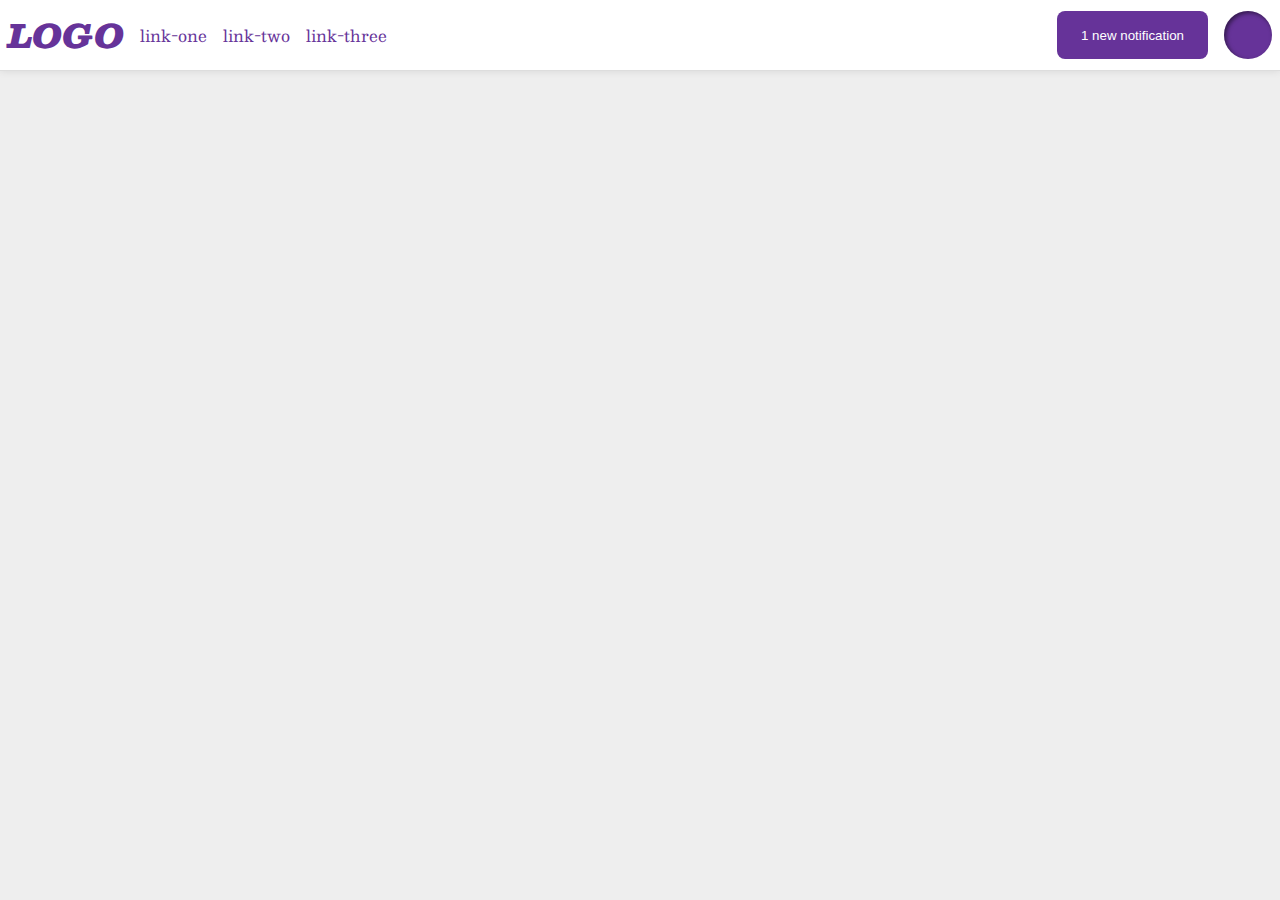
<file: flex/03-flex-header-2/index.html>
<!DOCTYPE html>
<html lang="en">
  <head>
    <meta charset="UTF-8">
    <meta http-equiv="X-UA-Compatible" content="IE=edge">
    <meta name="viewport" content="width=device-width, initial-scale=1.0">
    <title>Flex Header 2</title>
    <link rel="stylesheet" href="style.css">
  </head>
  <body>
    <div class="header">
      <div class="container">
      <div class="logo">
        LOGO
      </div>
      <ul class="links">
        <li><a href="google.com">link-one</a></li>
        <li><a href="google.com">link-two</a></li>
        <li><a href="google.com">link-three</a></li>
      </ul>
    </div>
      <div class="second-container">
      <button class="notifications">
        1 new notification
      </button>
      <div class="profile-image"></div>
    </div>
  </div>
  </body>
</html>
</file>
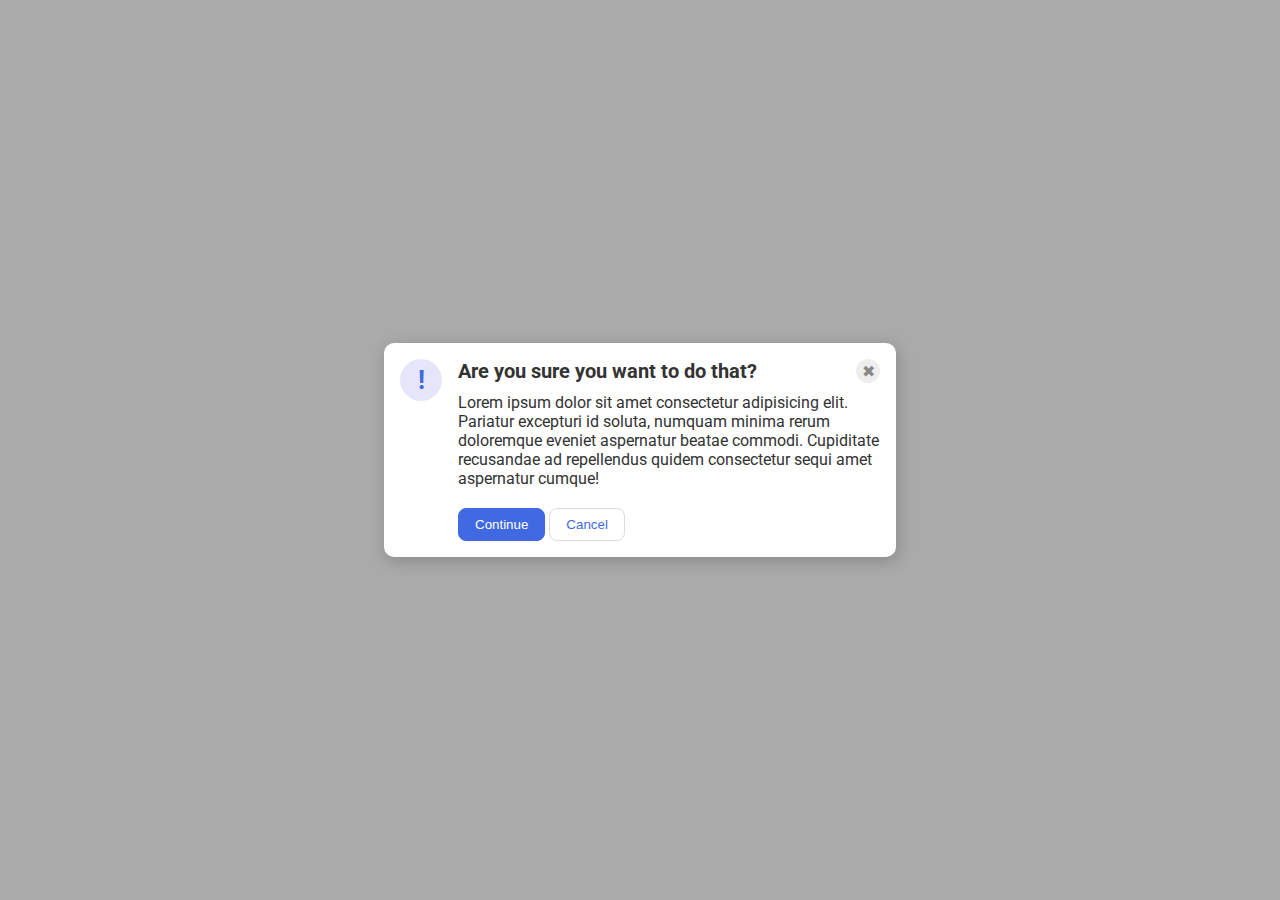
<file: flex/05-flex-modal/index.html>
<!DOCTYPE html>
<html lang="en">

<head>
  <meta charset="UTF-8">
  <meta http-equiv="X-UA-Compatible" content="IE=edge">
  <meta name="viewport" content="width=device-width, initial-scale=1.0">
  <link rel="stylesheet" href="style.css">
  <title>Modal</title>
</head>
<body>
  <div class="modal">
      <div class="icon">!</div>
      <div class="container">
      <div class="header">Are you sure you want to do that?
      <div class="close-button">✖</div>
    </div>
      <div class="text">Lorem ipsum dolor sit amet consectetur adipisicing elit. Pariatur excepturi id soluta, numquam
        minima rerum doloremque eveniet aspernatur beatae commodi. Cupiditate recusandae ad repellendus quidem
        consectetur sequi amet aspernatur cumque!</div>
      <button class="continue">Continue</button>
      <button class="cancel">Cancel</button>
    </div>
  </div>
</body>
</html>
</file>
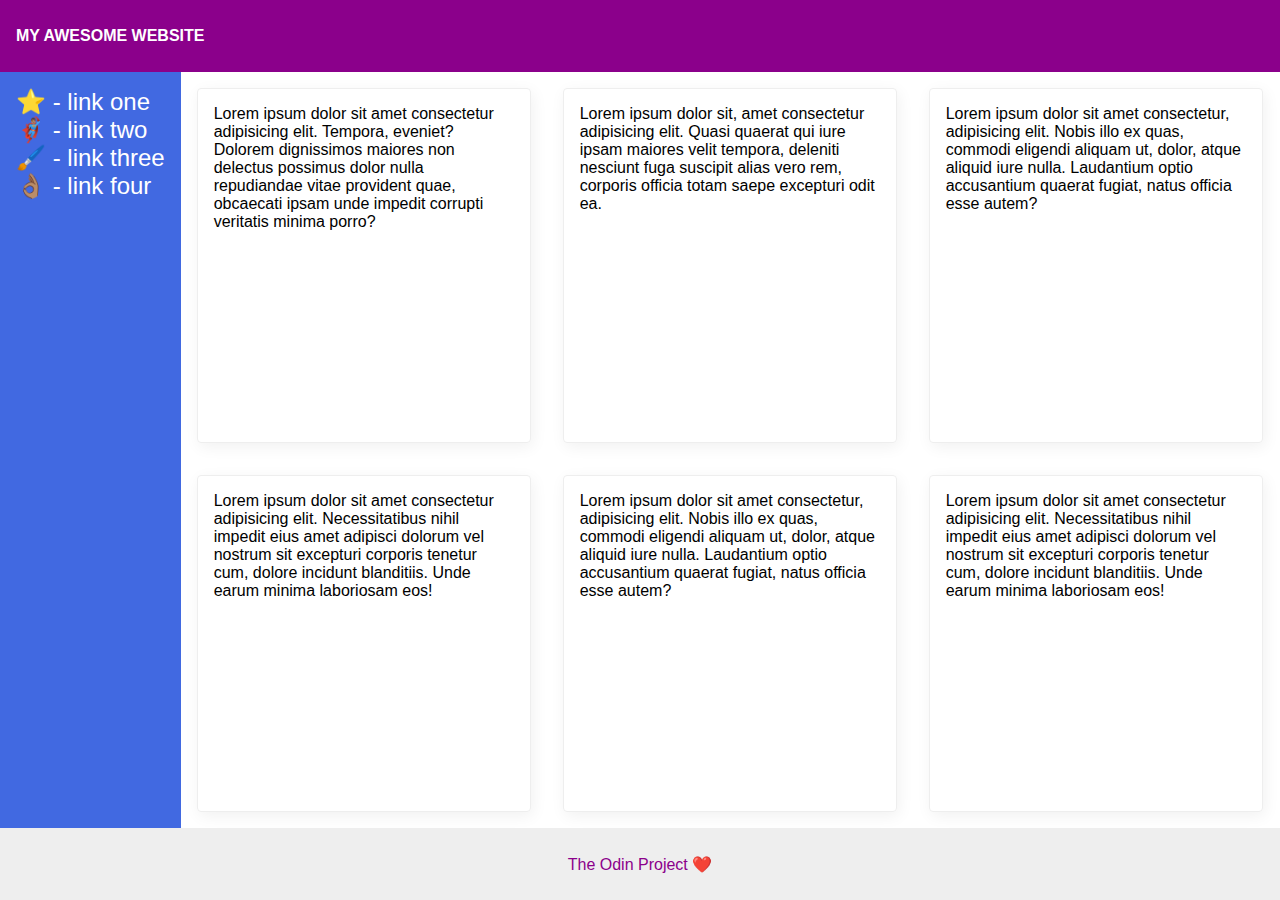
<file: flex/07-flex-layout-2/index.html>
<!DOCTYPE html>
<html lang="en">

<head>
  <meta charset="UTF-8">
  <meta http-equiv="X-UA-Compatible" content="IE=edge">
  <meta name="viewport" content="width=device-width, initial-scale=1.0">
  <title>The Holy Grail</title>
  <link rel="stylesheet" href="style.css">
</head>

<body>
  <div class="header">
    MY AWESOME WEBSITE
  </div>
  <div class="container">
    <div class="sidebar">
      <ul>
        <li><a href="#">⭐ - link one</a></li>
        <li><a href="#">🦸🏽‍♂️ - link two</a></li>
        <li><a href="#">🖌️ - link three</a></li>
        <li><a href="#">👌🏽 - link four</a></li>
      </ul>
    </div>
    <div class="cardContainer">
      <div class="card">Lorem ipsum dolor sit amet consectetur adipisicing elit. Tempora, eveniet? Dolorem dignissimos
        maiores non delectus possimus dolor nulla repudiandae vitae provident quae, obcaecati ipsam unde impedit
        corrupti veritatis minima porro?</div>
      <div class="card">Lorem ipsum dolor sit, amet consectetur adipisicing elit. Quasi quaerat qui iure ipsam maiores
        velit tempora, deleniti nesciunt fuga suscipit alias vero rem, corporis officia totam saepe excepturi odit ea.
      </div>
      <div class="card">Lorem ipsum dolor sit amet consectetur, adipisicing elit. Nobis illo ex quas, commodi eligendi
        aliquam ut, dolor, atque aliquid iure nulla. Laudantium optio accusantium quaerat fugiat, natus officia esse
        autem?</div>
      <div class="card">Lorem ipsum dolor sit amet consectetur adipisicing elit. Necessitatibus nihil impedit eius amet
        adipisci dolorum vel nostrum sit excepturi corporis tenetur cum, dolore incidunt blanditiis. Unde earum minima
        laboriosam eos!</div>
      <div class="card">Lorem ipsum dolor sit amet consectetur, adipisicing elit. Nobis illo ex quas, commodi eligendi
        aliquam ut, dolor, atque aliquid iure nulla. Laudantium optio accusantium quaerat fugiat, natus officia esse
        autem?</div>
      <div class="card">Lorem ipsum dolor sit amet consectetur adipisicing elit. Necessitatibus nihil impedit eius amet
        adipisci dolorum vel nostrum sit excepturi corporis tenetur cum, dolore incidunt blanditiis. Unde earum minima
        laboriosam eos!</div>
    </div>
  </div>
  <div class="footer">
    The Odin Project ❤️
  </div>
</body>

</html>
</file>
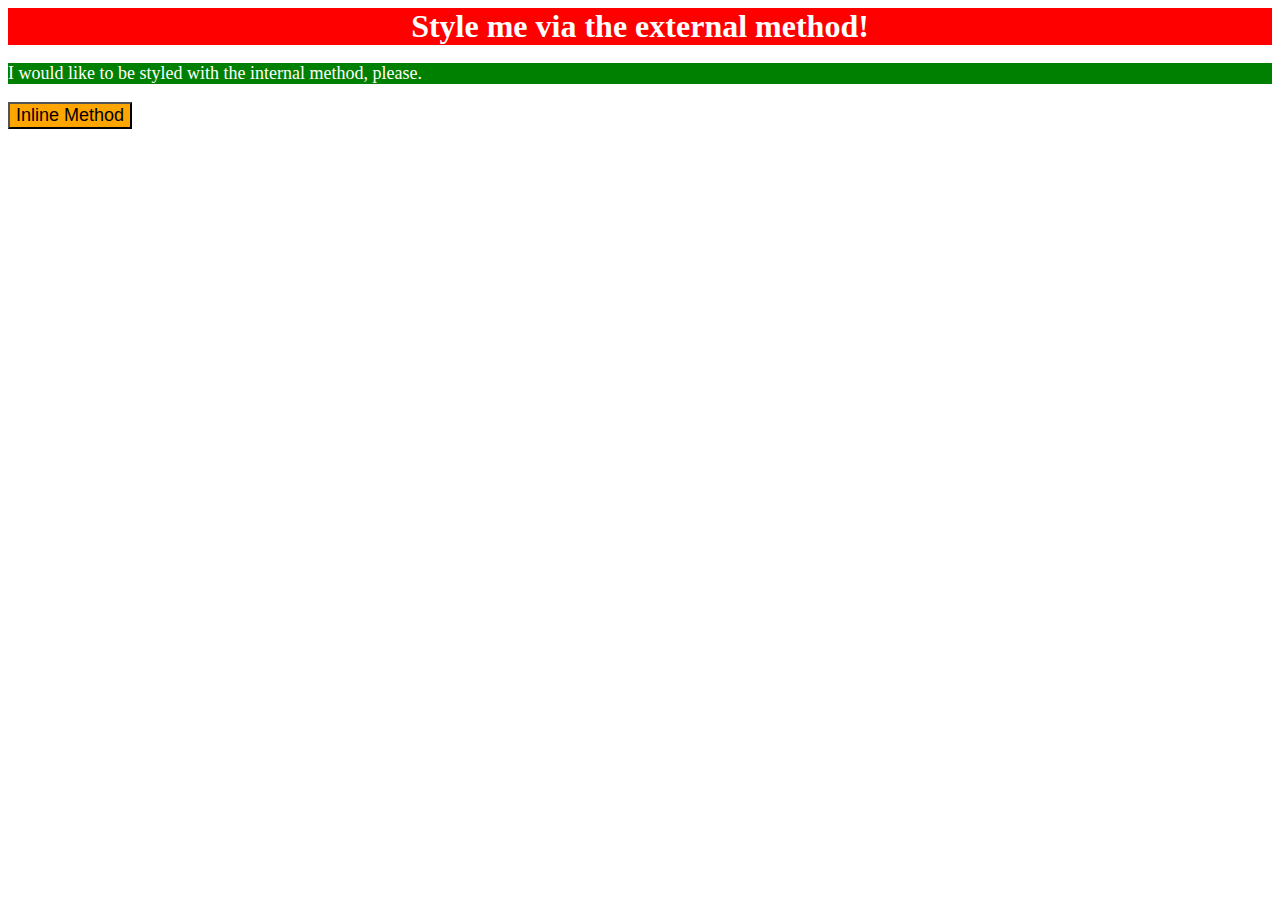
<file: foundations/01-css-methods/index.html>
<!DOCTYPE html>
<html lang="en">
  <head>
    <meta charset="UTF-8">
    <meta http-equiv="X-UA-Compatible" content="IE=edge">
    <meta name="viewport" content="width=device-width, initial-scale=1.0">
    <link rel="stylesheet" href="style.css">

    <style>
      p {
        background-color: green;
        color: white;
        font-size: 18px;
      }
    </style>
    <title>Methods for Adding CSS</title>
  </head>
  <body>
    <div>Style me via the external method!</div>
    <p>I would like to be styled with the internal method, please.</p>
    <button style= "background-color: orange; font-size: 18px;">Inline Method</button>
  </body>
</html>
</file>
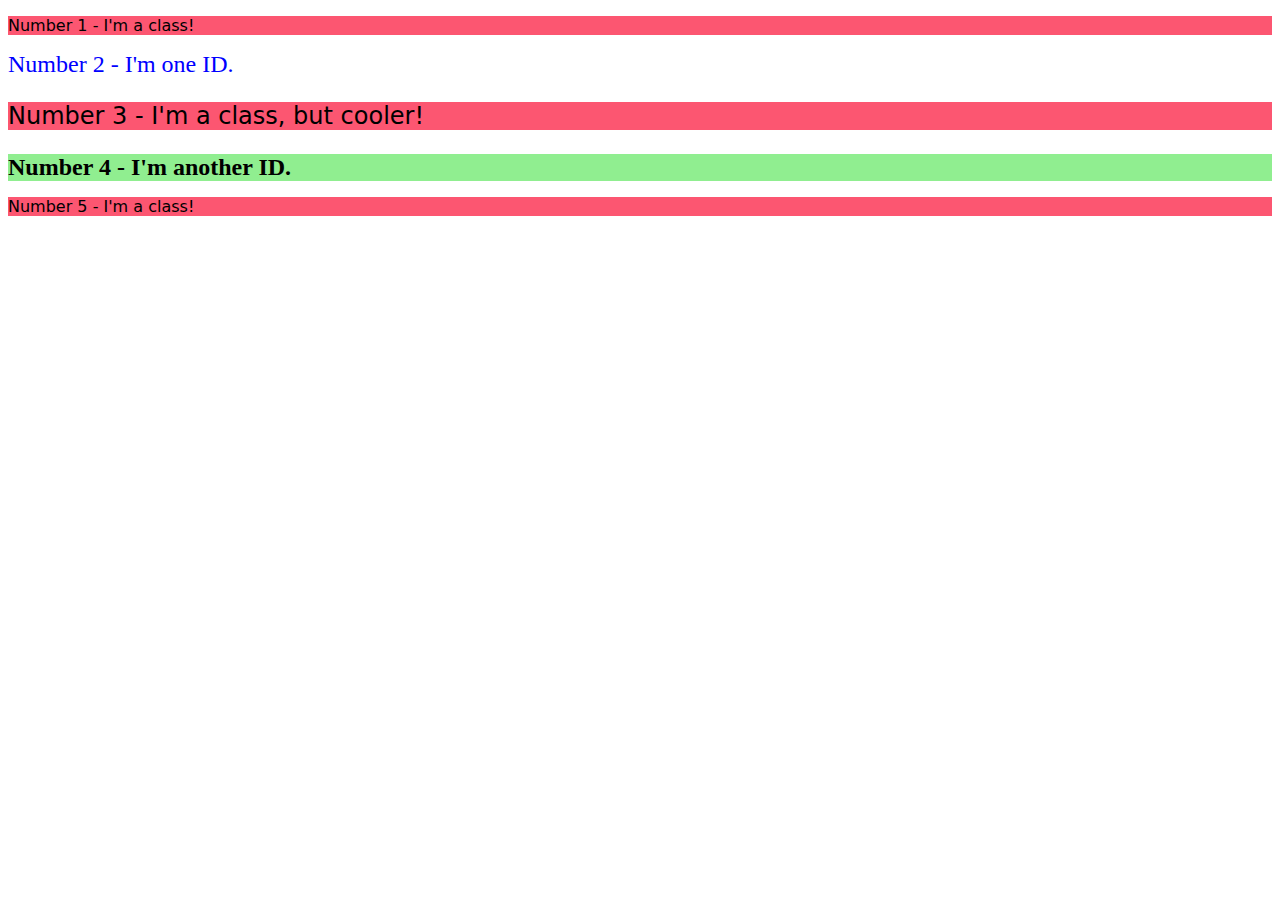
<file: foundations/02-class-id-selectors/index.html>
<!DOCTYPE html>
<html lang="en">
  <head>
    <meta charset="UTF-8">
    <meta http-equiv="X-UA-Compatible" content="IE=edge">
    <meta name="viewport" content="width=device-width, initial-scale=1.0">
    <title>Class and ID Selectors</title>
    <link rel="stylesheet" href="style.css">
  </head>
  <body>
    <p class="odd">Number 1 - I'm a class!</p>
    <div id="second">Number 2 - I'm one ID.</div>
    <p class="odd new">Number 3 - I'm a class, but cooler!</p>
    <div id="fourth">Number 4 - I'm another ID.</div>
    <p class="odd">Number 5 - I'm a class!</p>
  </body>
</html>
</file>
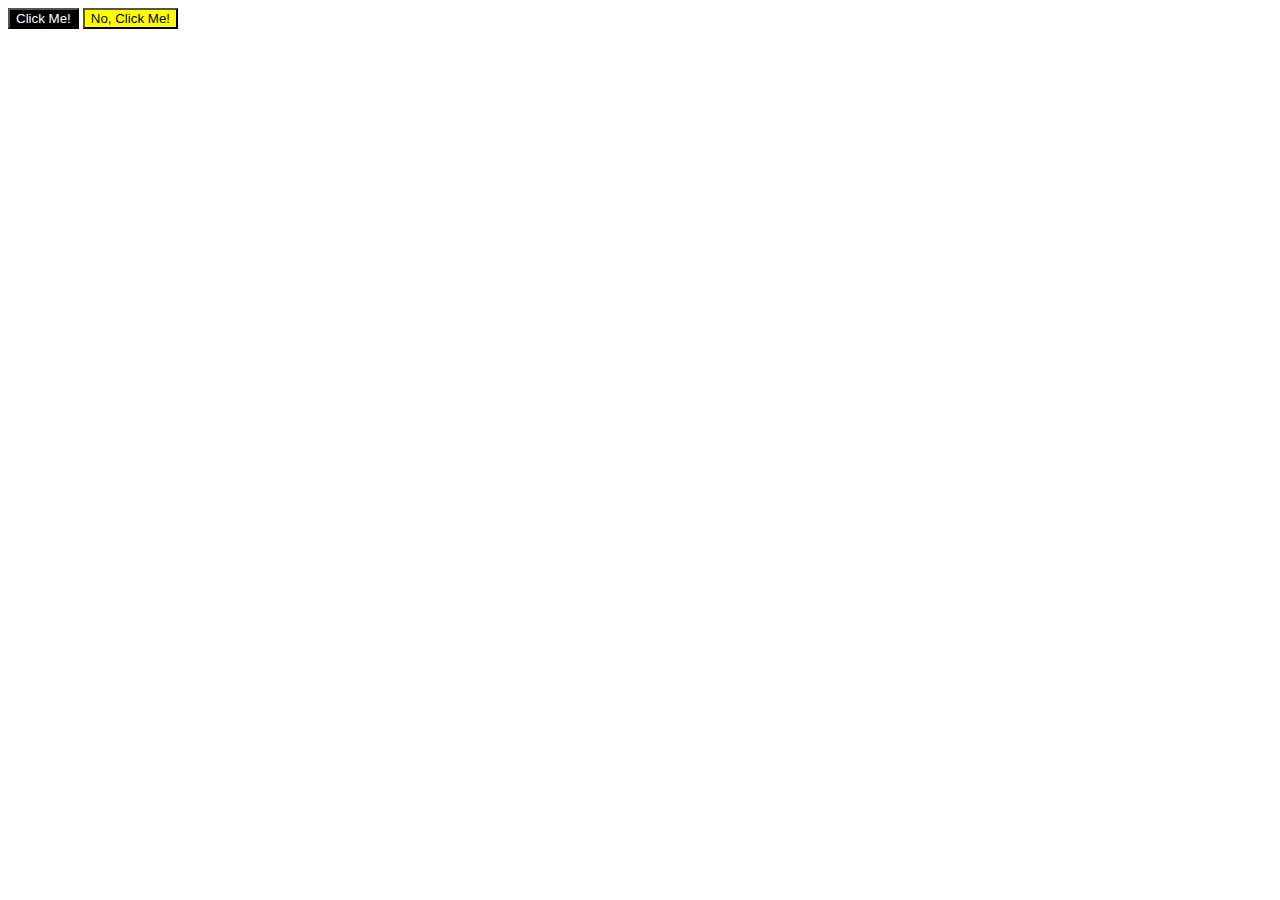
<file: foundations/03-grouping-selectors/index.html>
<!DOCTYPE html>
<html lang="en">
  <head>
    <meta charset="UTF-8">
    <meta http-equiv="X-UA-Compatible" content="IE=edge">
    <meta name="viewport" content="width=device-width, initial-scale=1.0">
    <title>Grouping Selectors</title>
    <link rel="stylesheet" href="style.css">
  </head>
  <body>
    <button class="first">Click Me!</button>
    <button class="second">No, Click Me!</button>
  </body>
</html>
</file>
<file: flex/03-flex-header-2/style.css>
/* this is some magical font-importing.  
you'll learn about it later. */
@import url('https://fonts.googleapis.com/css2?family=Besley:ital,wght@0,400;1,900&display=swap');

body {
  margin: 0;
  background: #eee;
  font-family: Besley, serif;
}

.header {
  background: white;
  border-bottom: 1px solid #ddd;
  box-shadow: 0 0 8px rgba(0,0,0,.1);
  display: flex;
  align-items: center;
  justify-content: space-between;
  padding: 8px;
}

.profile-image {
  background: rebeccapurple;
  box-shadow: inset 2px 2px 4px rgba(0,0,0,.5);
  border-radius: 50%;
  width: 48px;
  height: 48px;
}

.logo {
  color: rebeccapurple;
  font-size: 32px;
  font-weight: 900;
  font-style: italic;
}

button {
  border: none;
  border-radius: 8px;
  background: rebeccapurple;
  color: white;
  padding: 8px 24px;
}

a {
  /* this removes the line under our links */
  text-decoration: none;
  color: rebeccapurple;
}

ul {
  list-style-type: none;
  display: flex;
  align-items: center;
  gap: 16px;
  margin: 0;
  padding: 0;
}

.container {
  display: flex;
  gap: 16px;
}

.second-container {
  display: flex;
  gap: 16px;
}
</file>
<file: flex/05-flex-modal/style.css>
@import url('https://fonts.googleapis.com/css2?family=Roboto:wght@400;700&display=swap');

html, body {
  height: 100%;
}

body {
  font-family: Roboto, sans-serif;
  margin: 0;
  background: #aaa;
  color: #333;
  /* I'll give you this one for free lol */
  display: flex;
  align-items: center;
  justify-content: center;
}

.modal {
  background: white;
  width: 480px;
  border-radius: 10px;
  box-shadow: 2px 4px 16px rgba(0,0,0,.2);
  padding: 32px;
  display: flex;
  gap: 16px;
  padding: 16px;
}

.icon {
  color: royalblue;
  font-size: 26px;
  font-weight: 700;
  background: lavender;
  width: 42px;
  height: 42px;
  border-radius: 50%;
  display: flex;
  align-items: center;
  justify-content: center;
  flex-shrink: 0;
}

.close-button {
  background: #eee;
  border-radius: 50%;
  color: #888;
  font-weight: 400;
  font-size: 16px;
  height: 24px;
  width: 24px;
  display: flex;
  align-items: center;
  justify-content: center;
}

button {
  padding: 8px 16px;
  border-radius: 8px;
}

button.continue {
  background: royalblue;
  border: 1px solid royalblue;
  color: white;
}

button.cancel {
  background: white;
  border: 1px solid #ddd;
  color: royalblue;
}

.header {
  display: flex;
  align-items: center;
  justify-content: space-between;
  font-weight: bold;
  font-size: 20px;
  margin-bottom: 10px;
}
.text {
  margin-bottom: 20px;
}
</file>
<file: flex/07-flex-layout-2/style.css>
body {
  font-family: -apple-system, BlinkMacSystemFont, 'Segoe UI', Roboto, Oxygen, Ubuntu, Cantarell, 'Open Sans', 'Helvetica Neue', sans-serif;
  margin: 0;
  min-height: 100vh;
  display: flex;
  flex-direction: column;

}

.header {
  height: 72px;
  background: darkmagenta;
  color: white;
  display: flex;
  font-size: 32 px;
  font-weight: 900;
  align-items: center;
  padding-left: 16px;
}

.footer {
  height: 72px;
  background: #eee;
  color: darkmagenta;
  display: flex;
  justify-content: center;
  align-items: center;
}

.sidebar {
  max-width: 300px;
  background: royalblue;
  flex-shrink: 0;
  padding: 16px;
}

a {
  text-decoration: none;
  color: white;
  font-size: 24px;
}

.card {
  border: 1px solid #eee;
  box-shadow: 2px 4px 16px rgba(0,0,0,.06);
  border-radius: 4px;
  padding: 16px;
  margin: 16px;
  width: 300px;

  
}

.container {
  display: flex;
  flex: 1;
}

.cardContainer {
 display: flex;
 flex-wrap: wrap;
 padding: 32;
}

ul {
  list-style-type: none;
  padding: 0;
  margin: 0;
}
</file>
<file: foundations/01-css-methods/style.css>
div {
    background-color: red;
    color: white;
    font-size: 32px;
    text-align: center;
    font-weight: bold;
}
</file>
<file: foundations/02-class-id-selectors/style.css>
.odd {
    background-color: rgb(252, 86, 113);
    font-family: Verdana, "DejaVu Sans", sans-serif;

}

#second {
    color: #00f;
    font-size: 24px;
}

.odd.new {
    font-size: 24px;
}

#fourth {
    background-color: lightgreen;
    font-size: 24px;
    font-weight: bold;
}
</file>
<file: foundations/03-grouping-selectors/style.css>
.first {
    background-color: #000;
    color: rgb(255, 255, 255);
}

.second {
    background-color: yellow;
}

.first
.second {
    font-size: 28px;
    font-family: Arial, Helvetica, "Times New Roman", sans-serif;
}
</file>
